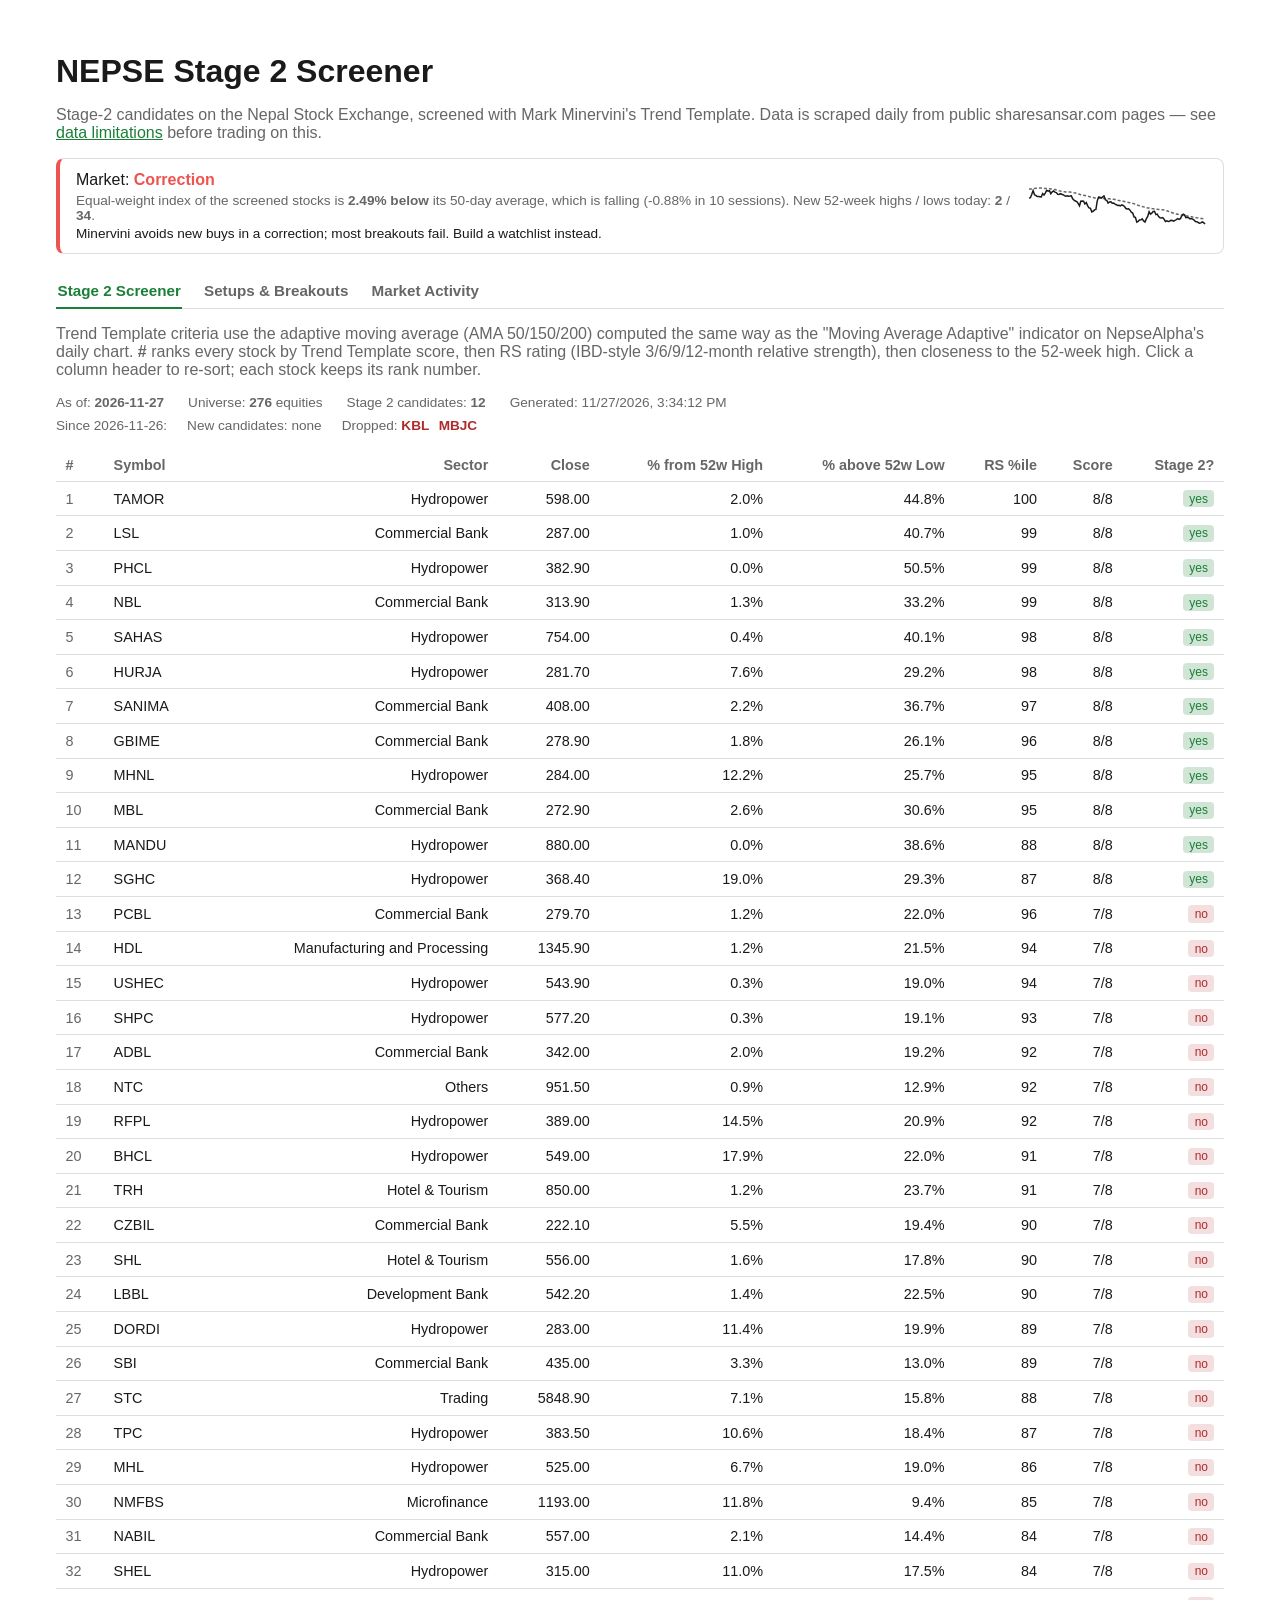
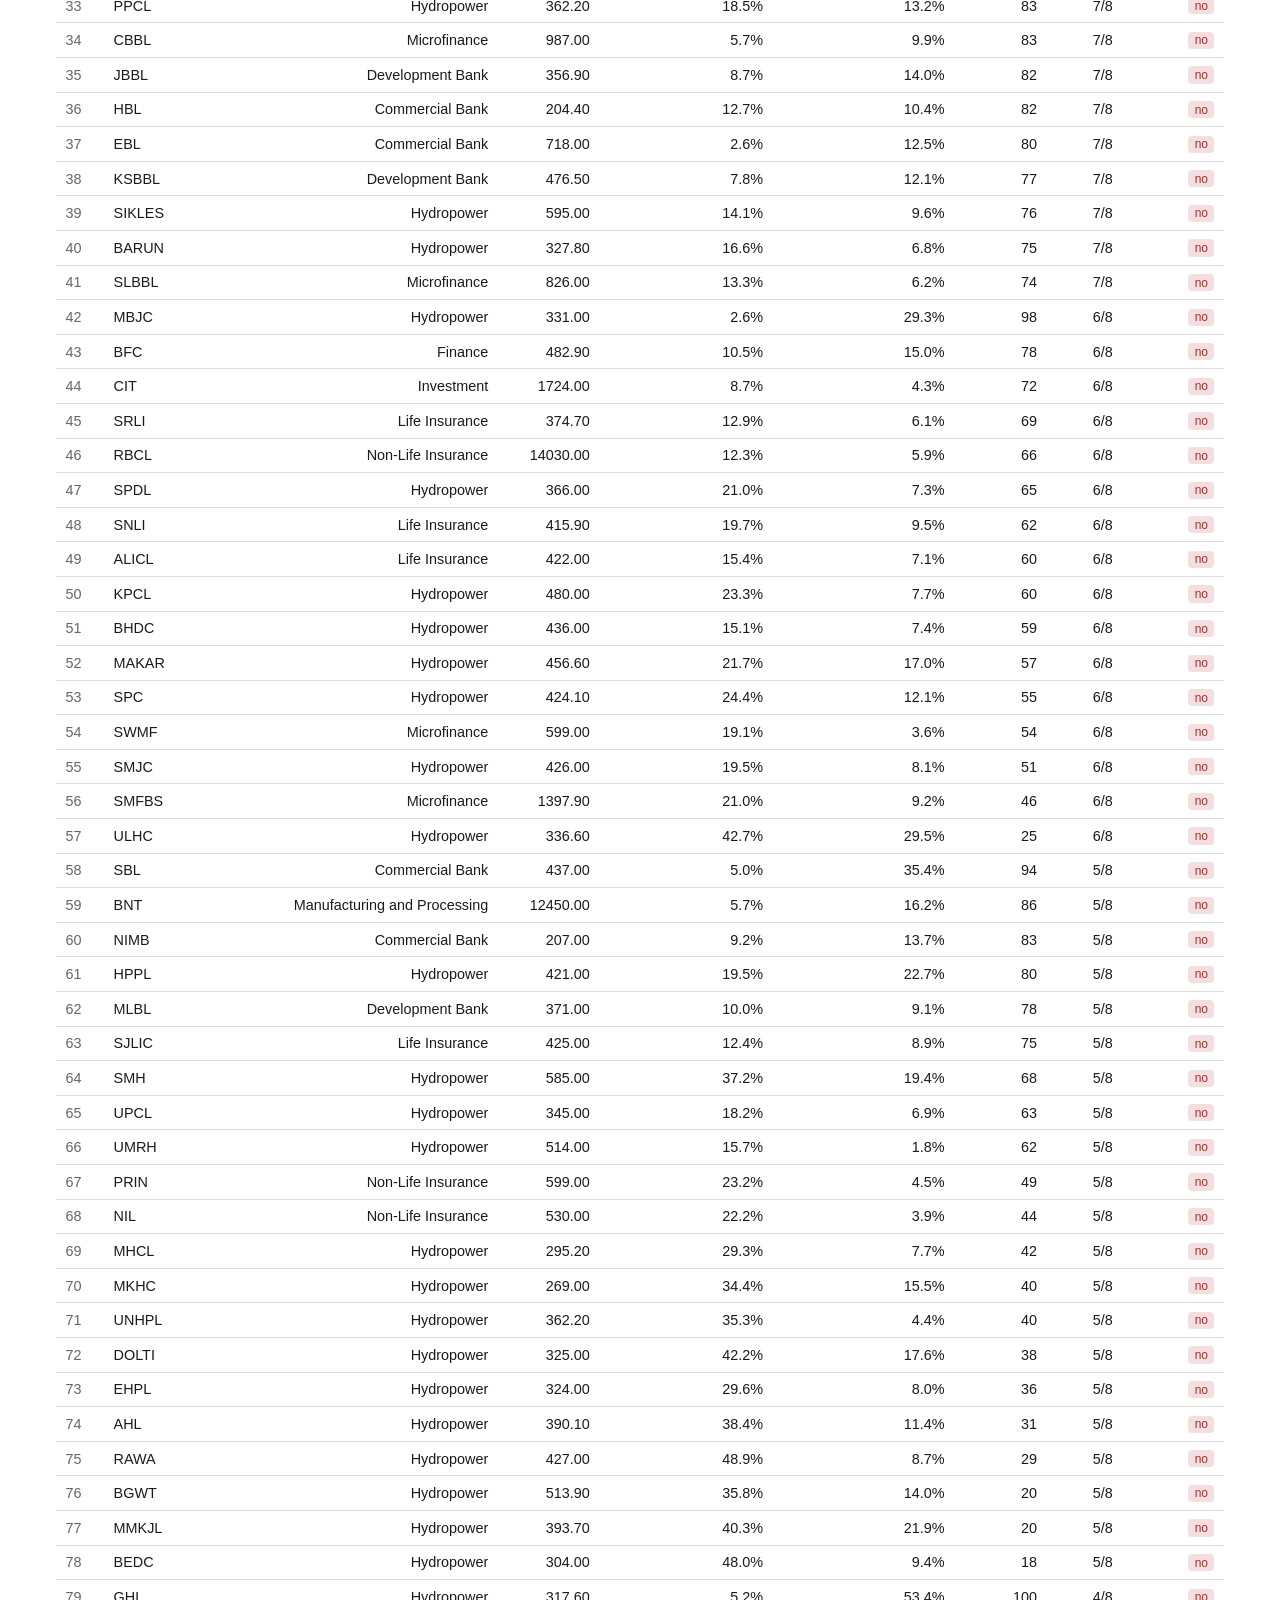
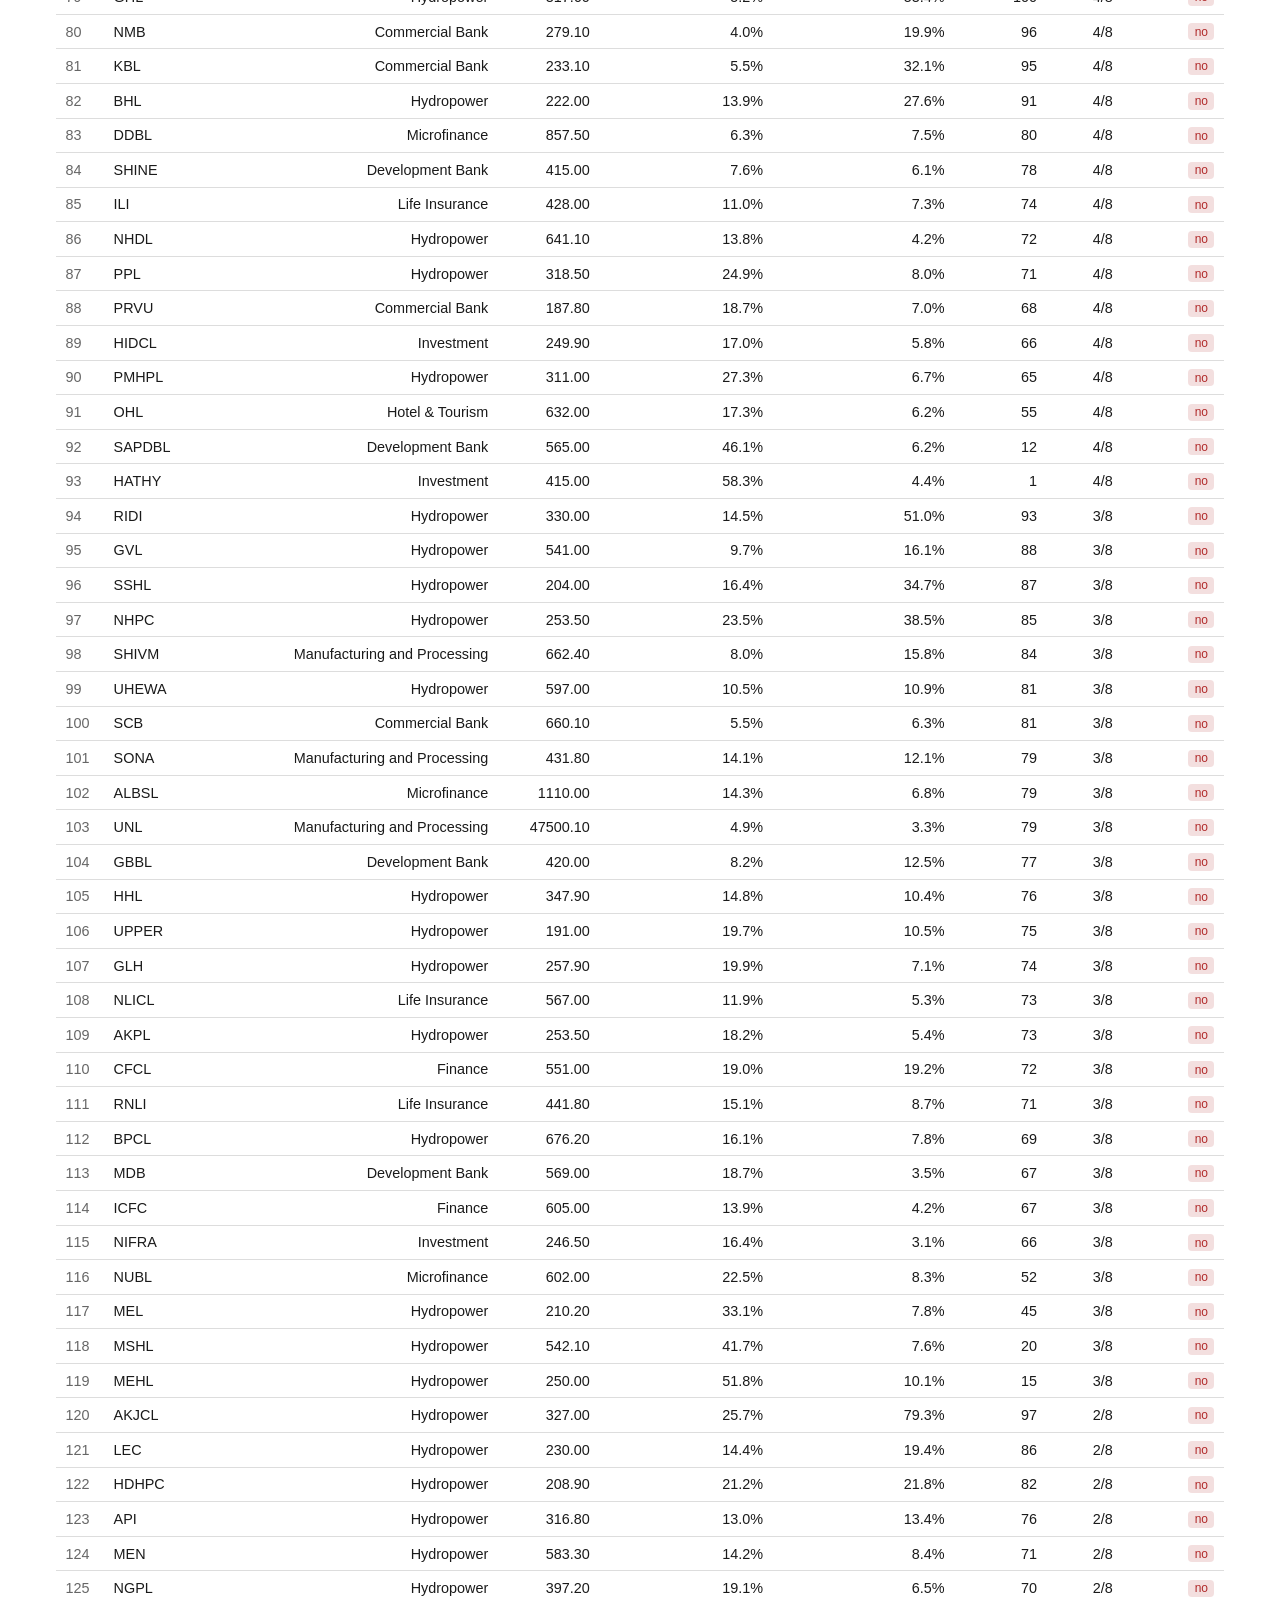
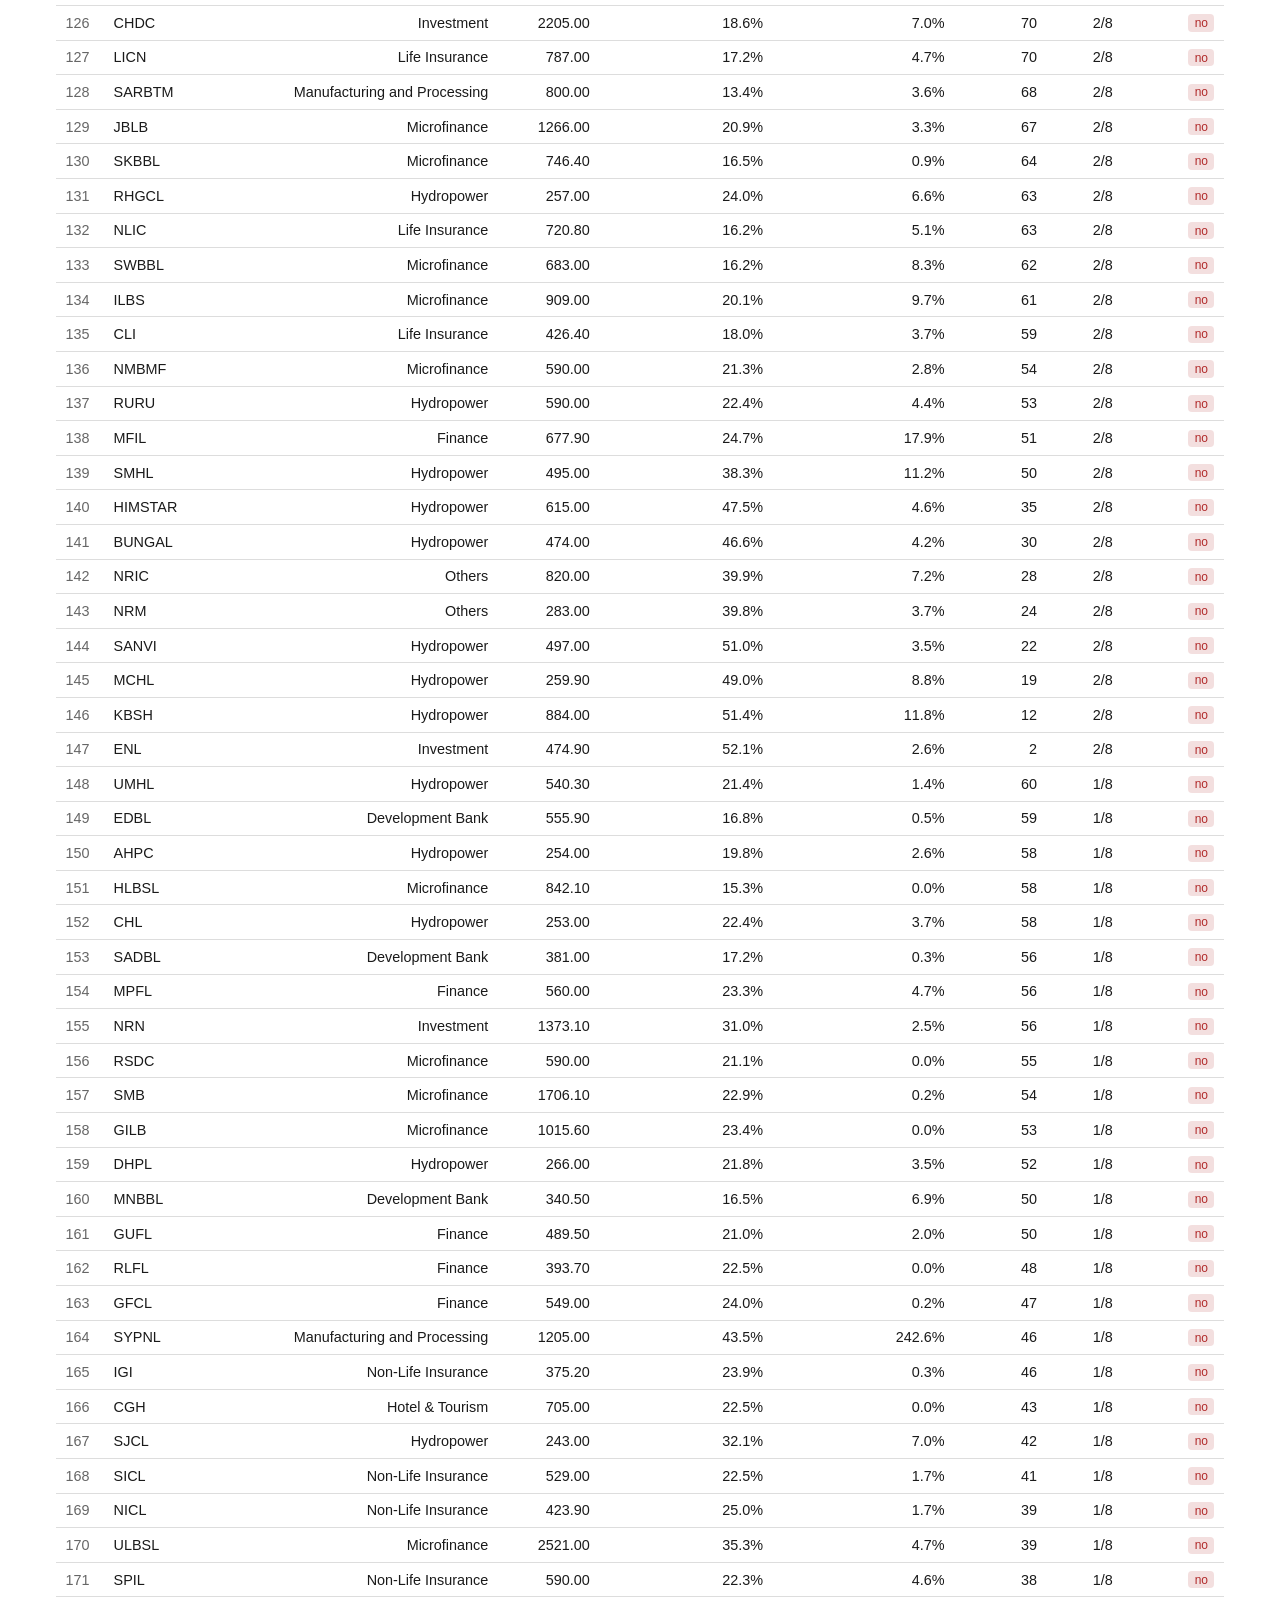
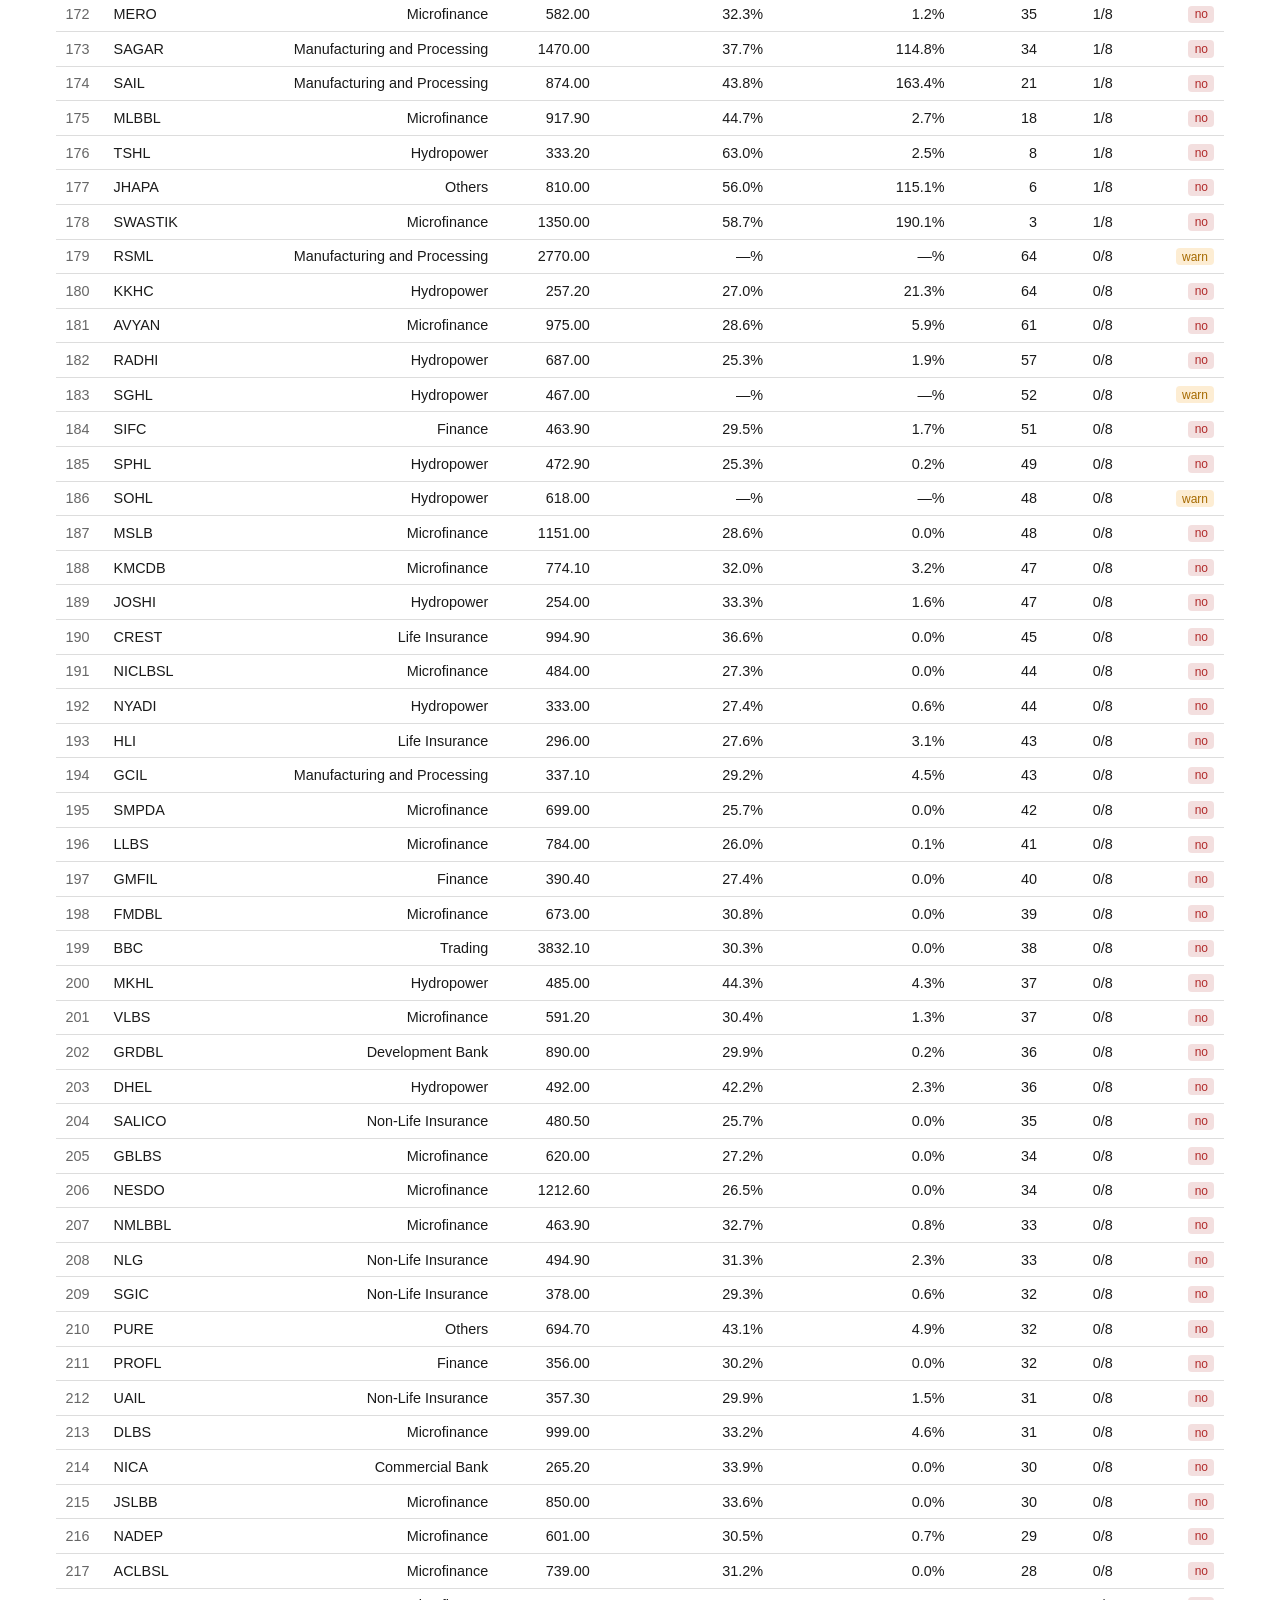
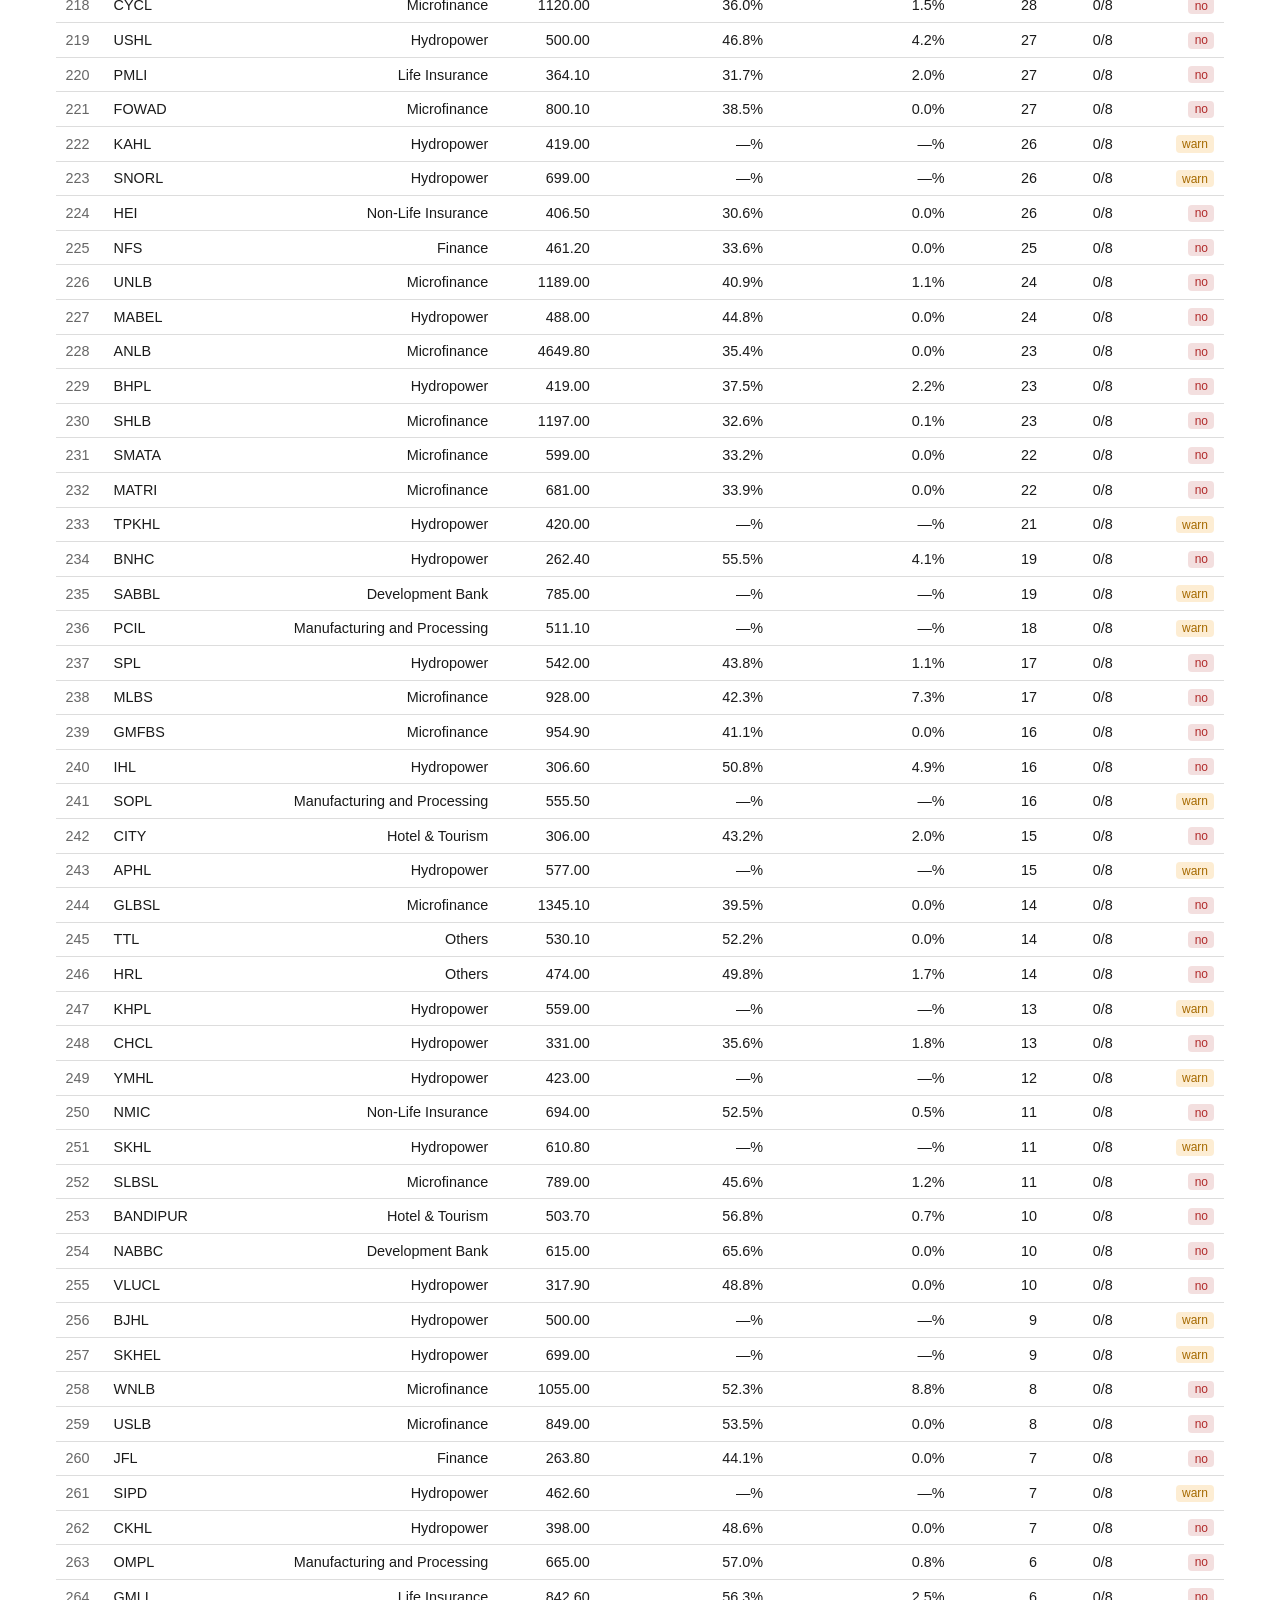
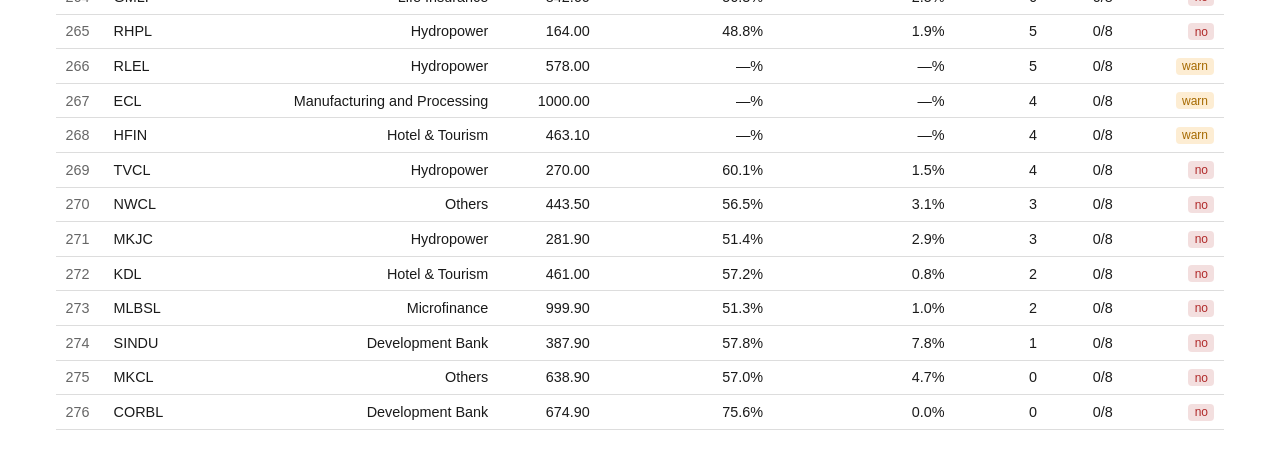
<file: docs/index.html>
<!doctype html>
<html lang="en">
<head>
  <meta charset="utf-8">
  <meta name="viewport" content="width=device-width, initial-scale=1">
  <title>NEPSE Stage 2 Screener</title>
  <link rel="stylesheet" href="assets/css/style.css">
</head>
<body>
  <main class="container">
    <h1>NEPSE Stage 2 Screener</h1>
    <p class="status">
      Stage-2 candidates on the Nepal Stock Exchange, screened with Mark Minervini's Trend
      Template. Data is scraped daily from public sharesansar.com pages — see
      <a href="DATA_LIMITATIONS.md">data limitations</a> before trading on this.
    </p>

    <div class="market-banner" id="marketBanner" hidden></div>

    <div class="tabs" role="tablist">
      <button class="tab-btn active" data-tab="screener" role="tab" aria-selected="true">Stage 2 Screener</button>
      <button class="tab-btn" data-tab="setups" role="tab" aria-selected="false">Setups &amp; Breakouts</button>
      <button class="tab-btn" data-tab="activity" role="tab" aria-selected="false">Market Activity</button>
    </div>

    <section id="tab-screener" role="tabpanel">
      <p class="status">
        Trend Template criteria use the adaptive moving average (AMA 50/150/200) computed the
        same way as the "Moving Average Adaptive" indicator on NepseAlpha's daily chart.
        <strong>#</strong> ranks every stock by Trend Template score, then RS rating (IBD-style
        3/6/9/12-month relative strength), then closeness to the 52-week high. Click a column
        header to re-sort; each stock keeps its rank number.
      </p>
      <div class="meta-bar" id="metaBar"></div>
      <div class="changes-bar" id="changesBar"></div>
      <div class="table-wrap">
        <table id="stocksTable">
          <thead>
            <tr>
              <th data-key="rank">#</th>
              <th data-key="symbol">Symbol</th>
              <th data-key="sector">Sector</th>
              <th data-key="close">Close</th>
              <th data-key="pct_from_52w_high">% from 52w High</th>
              <th data-key="pct_above_52w_low">% above 52w Low</th>
              <th data-key="rs_percentile">RS %ile</th>
              <th data-key="score">Score</th>
              <th data-key="is_candidate">Stage 2?</th>
            </tr>
          </thead>
          <tbody id="stocksBody"></tbody>
        </table>
      </div>
    </section>

    <section id="tab-setups" role="tabpanel" hidden>
      <p class="status">
        Minervini's entry setups among stocks scoring 7+ on the Trend Template.
        <strong>VCP</strong> (Volatility Contraction Pattern): a base where each pullback is
        shallower than the last and volume dries up. <strong>Pivot</strong> = high of the last
        contraction, the buy point. <strong>Breakout</strong> = closed above the pivot (or a
        new 52-week high after a consolidation) today on &ge;1.5&times; 50-day average volume;
        <em>low volume</em> breakouts are weaker. <strong>Ready</strong> = valid VCP within 5%
        below the pivot. Stop is under the last contraction low, never more than 8% below the
        pivot. Not investment advice.
      </p>
      <div class="meta-bar" id="setupsMeta"></div>
      <div class="table-wrap">
        <table id="setupsTable">
          <thead>
            <tr>
              <th data-key="order">#</th>
              <th data-key="symbol">Symbol</th>
              <th data-key="status_order">Status</th>
              <th data-key="close">Close</th>
              <th data-key="pivot">Pivot</th>
              <th data-key="dist_to_pivot_pct" title="Close vs pivot: negative = below the pivot">vs Pivot</th>
              <th data-key="t_count">Contractions</th>
              <th data-key="base_length">Base</th>
              <th data-key="tightness_pct" title="High-low range of the last 10 sessions">10d range</th>
              <th data-key="volume_dry_up_ratio" title="10-day average volume / 50-day average">Vol 10/50</th>
              <th data-key="breakout_volume_ratio" title="Today's volume / 50-day average">Vol today</th>
              <th data-key="stop">Stop (risk)</th>
              <th data-key="screener_rank">Stage 2</th>
            </tr>
          </thead>
          <tbody id="setupsBody"></tbody>
        </table>
      </div>
    </section>

    <section id="tab-activity" role="tabpanel" hidden>
      <p class="status">
        The latest session's top 10 stocks by <strong>volume</strong>, number of
        <strong>transactions</strong> and <strong>turnover</strong>, merged into one list — a
        stock in several top 10s appears once, tagged with every list it's in (rank shown next
        to each value; Vol = volume, Txn = transactions, T/O = turnover). Stocks in the most
        lists come first.
      </p>
      <div class="meta-bar" id="activityMeta"></div>
      <div class="table-wrap">
        <table id="activityTable">
          <thead>
            <tr>
              <th data-key="order">#</th>
              <th data-key="symbol">Symbol</th>
              <th data-key="sector">Sector</th>
              <th data-key="close">Close</th>
              <th data-key="change_pct">Change</th>
              <th data-key="volume">Volume</th>
              <th data-key="transactions">Transactions</th>
              <th data-key="turnover">Turnover</th>
              <th data-key="list_count">Top 10 in</th>
              <th data-key="screener_rank">Stage 2</th>
            </tr>
          </thead>
          <tbody id="activityBody"></tbody>
        </table>
      </div>
    </section>
  </main>
  <script src="assets/js/app.js"></script>
</body>
</html>
</file>
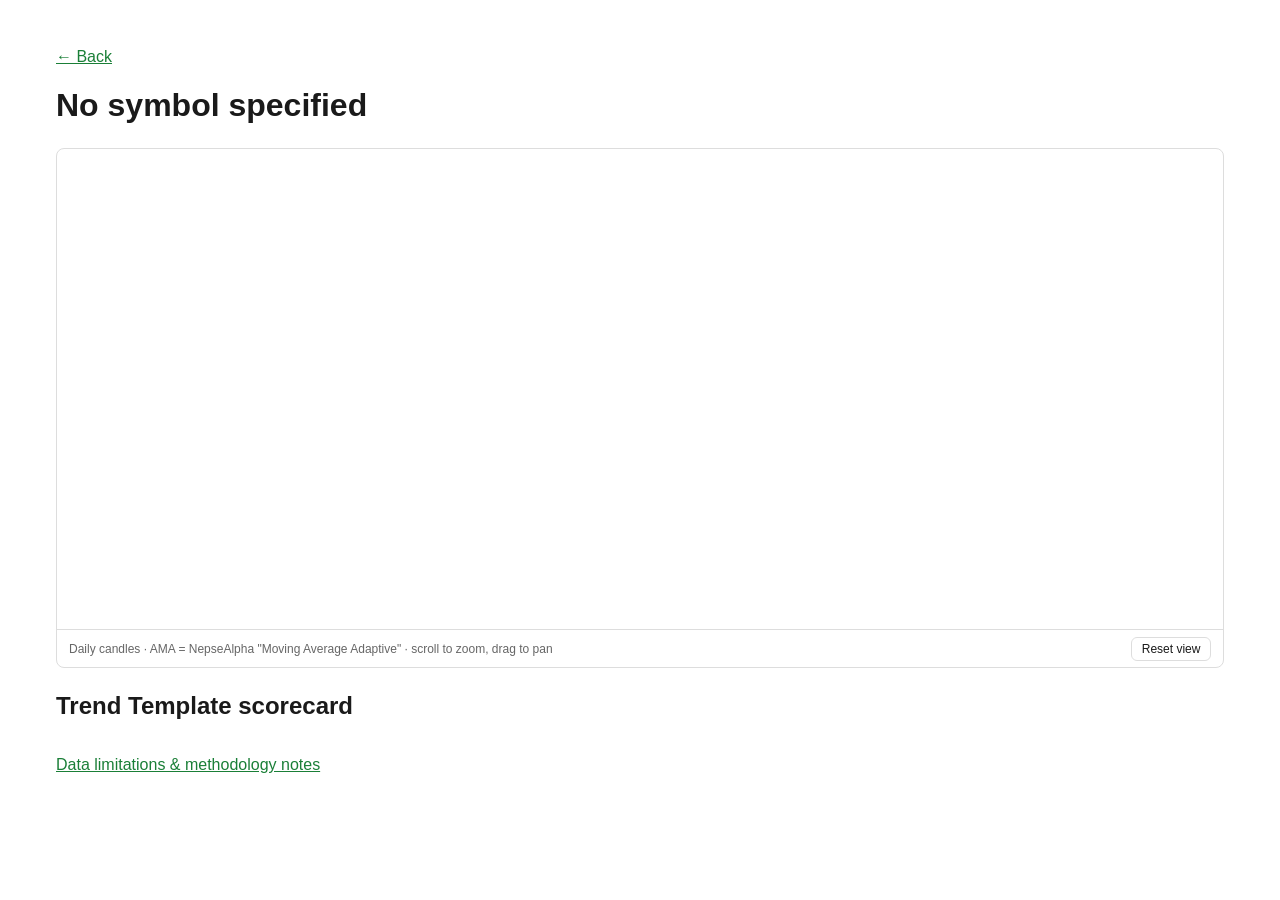
<file: docs/stock.html>
<!doctype html>
<html lang="en">
<head>
  <meta charset="utf-8">
  <meta name="viewport" content="width=device-width, initial-scale=1">
  <title>Stock Detail — NEPSE Stage 2 Screener</title>
  <link rel="stylesheet" href="assets/css/style.css">
</head>
<body>
  <main class="container">
    <p><a href="index.html" id="backLink">&larr; Back</a></p>
    <h1 id="stockTitle">Loading…</h1>
    <div id="warningBanner"></div>
    <div class="chart-card" id="chartCard">
      <div class="chart-legend" id="chartLegend"></div>
      <div class="chart-wrap" id="priceChart"></div>
      <div class="chart-foot">
        <span>Daily candles · AMA = NepseAlpha "Moving Average Adaptive" · scroll to zoom, drag to pan</span>
        <button type="button" class="chart-btn" id="chartReset">Reset view</button>
      </div>
    </div>
    <p class="status" id="chartMissing" hidden>
      No chart for this stock — charts are published for the top 20 stocks by score and all Stage 2 candidates.
    </p>
    <h2>Trend Template scorecard</h2>
    <table id="scorecardTable">
      <tbody id="scorecardBody"></tbody>
    </table>
    <p class="status"><a href="DATA_LIMITATIONS.md">Data limitations &amp; methodology notes</a></p>
  </main>
  <script src="assets/js/vendor/lightweight-charts.standalone.production.js"></script>
  <script src="assets/js/stock.js"></script>
</body>
</html>
</file>
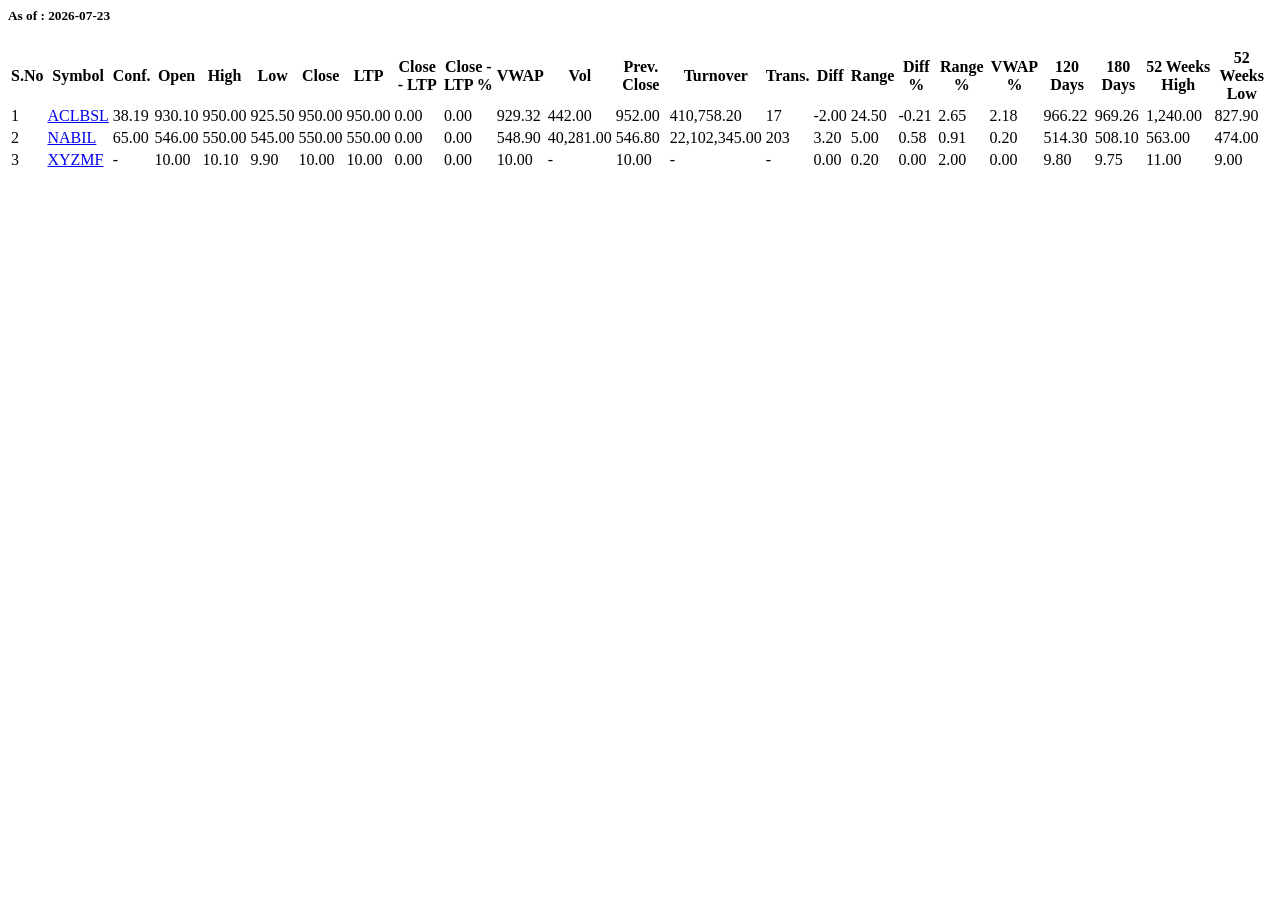
<file: tests/fixtures/sample_today_page.html>
<html>
<body>
<div class="table-responsive">
    <div id="todayshareprice_data">
        <h5>As of : <span class="text-org">2026-07-23</span></h5>
        <table id="headFixed" class="table table-bordered table-striped table-hover dataTable compact">
            <thead>
                <tr>
                    <th width="10px">S.No</th>
                    <th>Symbol</th>
                    <th class="text-center" title="Stock Confidence">Conf.</th>
                    <th class="text-center">Open</th>
                    <th class="text-center">High</th>
                    <th class="text-center">Low</th>
                    <th class="text-center">Close</th>
                    <th class="text-center">LTP</th>
                    <th class="text-center">Close - LTP</th>
                    <th class="text-center">Close - LTP %</th>
                    <th class="text-center">VWAP</th>
                    <th class="text-center">Vol</th>
                    <th class="text-center">Prev. Close</th>
                    <th class="text-center">Turnover</th>
                    <th class="text-center">Trans.</th>
                    <th class="text-center">Diff</th>
                    <th class="text-center">Range</th>
                    <th class="text-center">Diff %</th>
                    <th class="text-center">Range %</th>
                    <th class="text-center">VWAP %</th>
                    <th class="text-center">120 Days</th>
                    <th class="text-center">180 Days</th>
                    <th class="text-center">52 Weeks High</th>
                    <th class="text-center">52 Weeks Low</th>
                </tr>
            </thead>
            <tbody>
                <tr>
                    <td class="danger-index">1</td>
                    <td class="danger-index"><a href="https://www.sharesansar.com/company/aclbsl"
                        title="Aarambha Chautari Laghubitta Bittiya Sanstha Limited">ACLBSL</a></td>
                    <td class="text-center bg-success">38.19</td>
                    <td class="text-center">930.10</td>
                    <td class="text-center">950.00</td>
                    <td class="text-center">925.50</td>
                    <td class="danger-index text-center">950.00</td>
                    <td class="text-center">950.00</td>
                    <td class="text-center">0.00</td>
                    <td class="text-center">0.00</td>
                    <td class="light-blue text-center">929.32</td>
                    <td class="text-center">442.00</td>
                    <td class="text-center">952.00</td>
                    <td class="text-center">410,758.20</td>
                    <td class="text-center">17</td>
                    <td class="danger-index text-center">-2.00</td>
                    <td class="danger-index text-center">24.50</td>
                    <td class="light-blue text-center">-0.21</td>
                    <td class="light-blue text-center">2.65</td>
                    <td class="light-blue text-center">2.18</td>
                    <td class="text-center">966.22</td>
                    <td class="text-center">969.26</td>
                    <td class="text-center bg-success">1,240.00</td>
                    <td class="text-center bg-success">827.90</td>
                </tr>
                <tr>
                    <td class="danger-index">2</td>
                    <td class="danger-index"><a href="https://www.sharesansar.com/company/nabil"
                        title="Nabil Bank Limited">NABIL</a></td>
                    <td class="text-center bg-success">65.00</td>
                    <td class="text-center">546.00</td>
                    <td class="text-center">550.00</td>
                    <td class="text-center">545.00</td>
                    <td class="danger-index text-center">550.00</td>
                    <td class="text-center">550.00</td>
                    <td class="text-center">0.00</td>
                    <td class="text-center">0.00</td>
                    <td class="light-blue text-center">548.90</td>
                    <td class="text-center">40,281.00</td>
                    <td class="text-center">546.80</td>
                    <td class="text-center">22,102,345.00</td>
                    <td class="text-center">203</td>
                    <td class="danger-index text-center">3.20</td>
                    <td class="danger-index text-center">5.00</td>
                    <td class="light-blue text-center">0.58</td>
                    <td class="light-blue text-center">0.91</td>
                    <td class="light-blue text-center">0.20</td>
                    <td class="text-center">514.30</td>
                    <td class="text-center">508.10</td>
                    <td class="text-center bg-success">563.00</td>
                    <td class="text-center bg-success">474.00</td>
                </tr>
                <tr>
                    <td class="">3</td>
                    <td class=""><a href="https://www.sharesansar.com/company/xyzmf"
                        title="XYZ Mutual Fund">XYZMF</a></td>
                    <td class="text-center">-</td>
                    <td class="text-center">10.00</td>
                    <td class="text-center">10.10</td>
                    <td class="text-center">9.90</td>
                    <td class="text-center">10.00</td>
                    <td class="text-center">10.00</td>
                    <td class="text-center">0.00</td>
                    <td class="text-center">0.00</td>
                    <td class="text-center">10.00</td>
                    <td class="text-center">-</td>
                    <td class="text-center">10.00</td>
                    <td class="text-center">-</td>
                    <td class="text-center">-</td>
                    <td class="text-center">0.00</td>
                    <td class="text-center">0.20</td>
                    <td class="text-center">0.00</td>
                    <td class="text-center">2.00</td>
                    <td class="text-center">0.00</td>
                    <td class="text-center">9.80</td>
                    <td class="text-center">9.75</td>
                    <td class="text-center">11.00</td>
                    <td class="text-center">9.00</td>
                </tr>
            </tbody>
        </table>
    </div>
</div>
</body>
</html>
</file>
<file: docs/assets/css/style.css>
:root {
  color-scheme: light dark;
  --bg: #ffffff;
  --fg: #1a1a1a;
  --muted: #666;
  --border: #ddd;
  --accent: #1a7f37;
  --danger: #b02a2a;
}

@media (prefers-color-scheme: dark) {
  :root {
    --bg: #12141a;
    --fg: #e6e6e6;
    --muted: #9aa0a6;
    --border: #2c2f36;
    --accent: #4ade80;
    --danger: #ff6b6b;
  }
}

* { box-sizing: border-box; }

body {
  margin: 0;
  font-family: -apple-system, BlinkMacSystemFont, "Segoe UI", Roboto, sans-serif;
  background: var(--bg);
  color: var(--fg);
}

.container {
  max-width: 1200px;
  margin: 0 auto;
  padding: 2rem 1rem;
}

h1 { margin-bottom: 0.25rem; }

.status { color: var(--muted); }

table {
  width: 100%;
  border-collapse: collapse;
  font-size: 0.9rem;
}

th, td {
  padding: 0.5rem 0.6rem;
  border-bottom: 1px solid var(--border);
  text-align: right;
  white-space: nowrap;
}

th:first-child, td:first-child,
th:nth-child(2), td:nth-child(2) {
  text-align: left;
}

th { cursor: pointer; user-select: none; color: var(--muted); font-weight: 600; }

tbody tr:hover { background: color-mix(in srgb, var(--accent) 8%, transparent); cursor: pointer; }

.badge {
  display: inline-block;
  padding: 0.1rem 0.4rem;
  border-radius: 4px;
  font-size: 0.75rem;
}

.badge.pass { background: color-mix(in srgb, var(--accent) 20%, transparent); color: var(--accent); }
.badge.fail { background: color-mix(in srgb, var(--danger) 15%, transparent); color: var(--danger); }
.badge.warn { background: #f5a62333; color: #a66a00; }

.meta-bar {
  display: flex;
  gap: 1.5rem;
  color: var(--muted);
  font-size: 0.85rem;
  margin-bottom: 1rem;
  flex-wrap: wrap;
}

.table-wrap { overflow-x: auto; }

.tabs {
  display: flex;
  gap: 1.25rem;
  border-bottom: 1px solid var(--border);
  margin: 1.25rem 0 0.75rem;
}

.tab-btn {
  background: none;
  border: none;
  border-bottom: 2px solid transparent;
  margin-bottom: -1px;
  color: var(--muted);
  font-size: 0.95rem;
  font-weight: 600;
  padding: 0.5rem 0.1rem;
  cursor: pointer;
}

.tab-btn:hover { color: var(--fg); }
.tab-btn.active { color: var(--accent); border-bottom-color: var(--accent); }

td.up { color: #26a69a; }
td.down { color: #ef5350; }

.top-rank {
  display: inline-block;
  min-width: 1.9rem;
  margin-left: 0.3rem;
  padding: 0 0.3rem;
  border-radius: 4px;
  font-size: 0.7rem;
  text-align: center;
  color: var(--accent);
  background: color-mix(in srgb, var(--accent) 14%, transparent);
}

td.chips { text-align: left; }

.candidate { color: var(--accent); font-weight: 600; }

.badge.ready { background: #42a5f526; color: #42a5f5; }
.badge.neutral { background: color-mix(in srgb, var(--muted) 18%, transparent); color: var(--muted); }
.good { color: var(--accent); }
.muted { color: var(--muted); }
td.footprint { font-variant-numeric: tabular-nums; }
tr.empty td { text-align: center; color: var(--muted); padding: 1.5rem; }
tr.empty:hover { background: none; cursor: default; }

.chip {
  display: inline-block;
  margin-right: 0.25rem;
  padding: 0.05rem 0.4rem;
  border-radius: 999px;
  font-size: 0.7rem;
  border: 1px solid currentColor;
}

.chip-volume { color: #42a5f5; }
.chip-transactions { color: #ffa726; }
.chip-turnover { color: #ab47bc; }

td.rank { color: var(--muted); font-variant-numeric: tabular-nums; width: 3rem; }

a { color: var(--accent); }

.chart-card {
  position: relative;
  margin: 1.5rem 0;
  border: 1px solid var(--border);
  border-radius: 8px;
  overflow: hidden;
}

.chart-wrap {
  width: 100%;
  height: 480px;
}

.chart-legend {
  position: absolute;
  top: 8px;
  left: 10px;
  right: 70px;
  z-index: 3;
  pointer-events: none;
  font-size: 0.8rem;
  line-height: 1.5;
  color: var(--muted);
  font-variant-numeric: tabular-nums;
}

.lg-row { display: flex; flex-wrap: wrap; gap: 0.15rem 0.75rem; }
.lg-row b { font-weight: 600; }
.lg-date { color: var(--fg); font-weight: 600; }
.lg-item { display: inline-flex; align-items: center; gap: 0.3rem; }
.lg-dot { width: 8px; height: 8px; border-radius: 50%; display: inline-block; }

.chart-foot {
  display: flex;
  justify-content: space-between;
  align-items: center;
  gap: 1rem;
  padding: 0.4rem 0.75rem;
  border-top: 1px solid var(--border);
  font-size: 0.75rem;
  color: var(--muted);
}

.chart-btn {
  background: none;
  border: 1px solid var(--border);
  border-radius: 6px;
  color: var(--fg);
  font-size: 0.75rem;
  padding: 0.25rem 0.6rem;
  cursor: pointer;
  white-space: nowrap;
}

.chart-btn:hover { border-color: var(--muted); }

@media (max-width: 640px) {
  .chart-wrap { height: 360px; }
  .chart-legend { font-size: 0.7rem; right: 56px; }
  .chart-foot span { display: none; }
  .chart-foot { justify-content: flex-end; }
}

.market-banner {
  display: flex;
  justify-content: space-between;
  align-items: center;
  gap: 1rem;
  margin: 1rem 0 0.5rem;
  padding: 0.75rem 1rem;
  border: 1px solid var(--border);
  border-left: 4px solid var(--muted);
  border-radius: 8px;
  font-size: 0.85rem;
  color: var(--muted);
}
.market-banner.uptrend { border-left-color: #26a69a; }
.market-banner.caution { border-left-color: #f5a623; }
.market-banner.correction { border-left-color: #ef5350; }
.mb-status { font-size: 1rem; color: var(--fg); margin-bottom: 0.2rem; }
.market-banner.uptrend .mb-status strong { color: #26a69a; }
.market-banner.caution .mb-status strong { color: #f5a623; }
.market-banner.correction .mb-status strong { color: #ef5350; }
.mb-advice { margin-top: 0.2rem; color: var(--fg); }
.spark { display: block; }
.spark path { fill: none; stroke-width: 1.5; }
.spark .spark-idx { stroke: var(--fg); }
.spark .spark-ma { stroke: var(--muted); stroke-dasharray: 3 2; }

.changes-bar { display: flex; flex-wrap: wrap; gap: 0.4rem 1.25rem; font-size: 0.85rem; color: var(--muted); margin: -0.5rem 0 1rem; }
.changes-bar a { text-decoration: none; font-weight: 600; margin-right: 0.35rem; }
.chg-new { color: var(--accent); }
.chg-drop { color: var(--danger); }
.badge.new { background: #42a5f526; color: #42a5f5; }

@media (max-width: 640px) {
  .market-banner { flex-direction: column; align-items: flex-start; }
}
</file>
